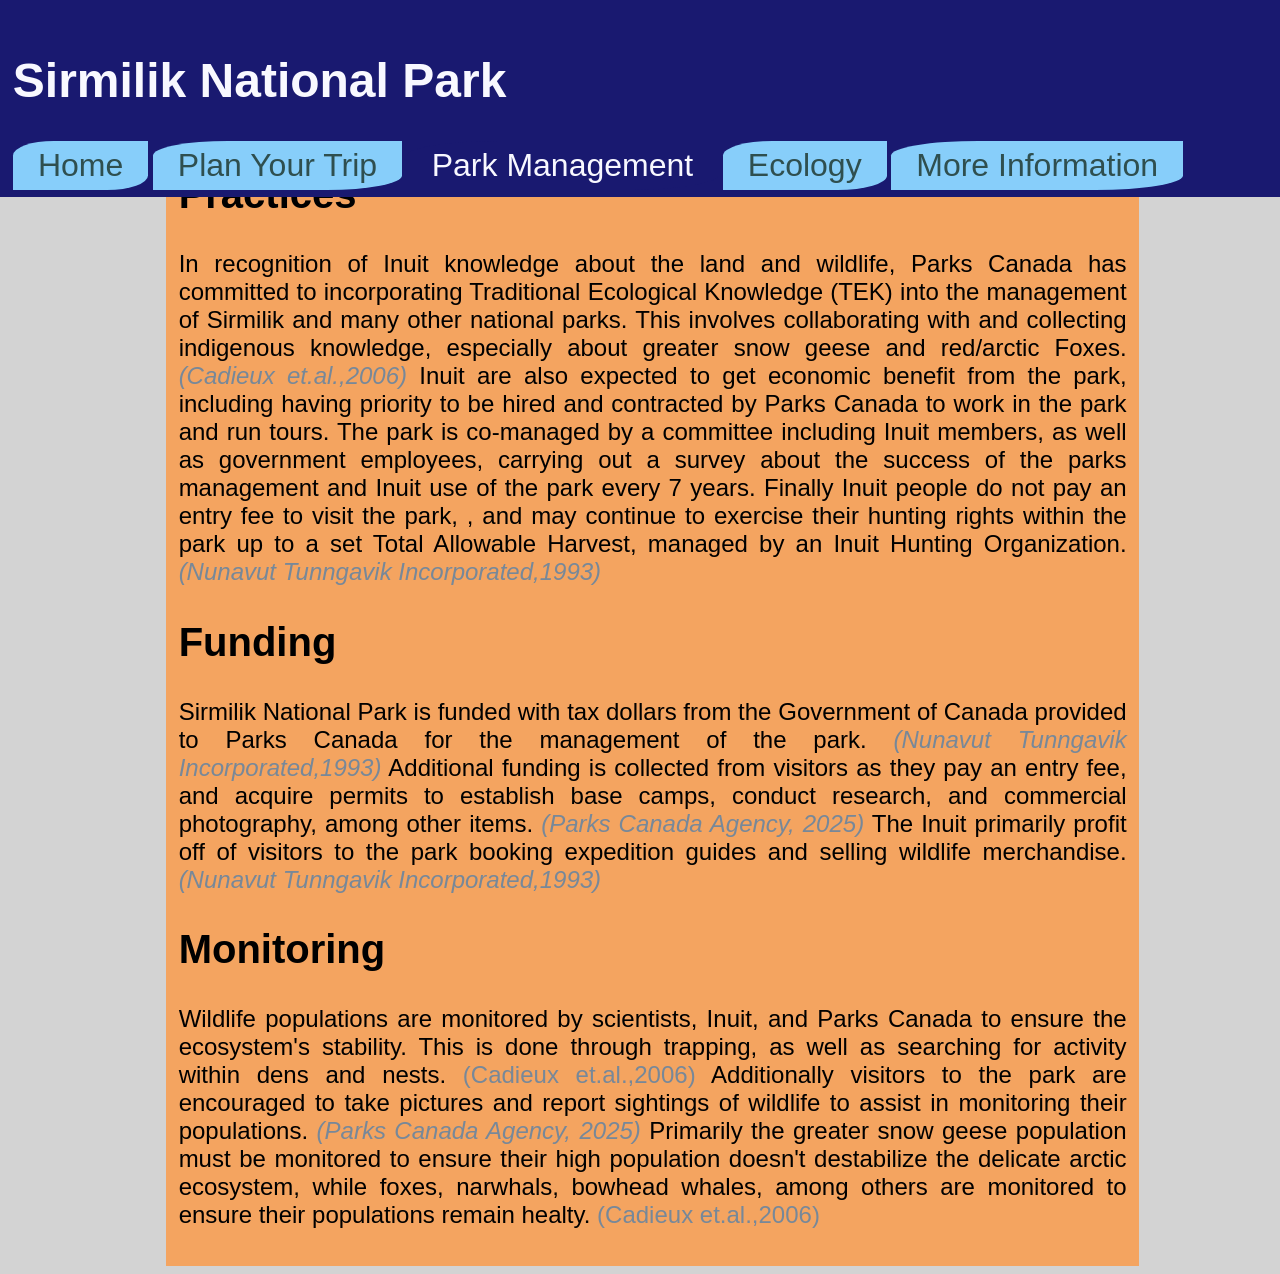
<file: management.html>
<!DOCTYPE html>
<html lang="en">
  <head>
    <meta charset="UTF-8">
    <meta name="viewport" content="width=device-width, initial-scale=1.0">
    <meta http-equiv="X-UA-Compatible" content="ie=edge">
    <title>Sirmilik National Park</title>
    <link rel="stylesheet" href="style.css">
  </head>
  <body>
      <nav>
          <h1>Sirmilik National Park</h1>
          <a href="index.html">Home</a>
          <a href="planning.html">Plan Your Trip</a>
          <a href="management.html" class="active">Park Management</a>
          <a href="ecology.html">Ecology</a>
          <a href="sources.html">More Information</a>
      </nav>
      <div class="main">
          <h2>Practices</h2>
          <p>
              In recognition of Inuit knowledge about the land and wildlife, Parks Canada has committed to incorporating Traditional
              Ecological Knowledge (TEK) into the management of Sirmilik and many other national parks. This involves collaborating with
              and collecting indigenous knowledge, especially about greater snow geese and red/arctic Foxes.
              <a class="source" href="https://web.archive.org/web/20160119051311/http://www.cen.ulaval.ca/bylot/studysite.htm"><i>(Cadieux et.al.,2006)</i></a>
              Inuit are also expected to get economic benefit from the park, including having priority to be hired and contracted by Parks Canada to work in the
              park and run tours. The park is co-managed by a committee including Inuit members, as well as government employees, carrying out a survey
              about the success of the parks management and Inuit use of the park every 7 years. Finally Inuit people do not pay an entry fee to visit the park,
              , and may continue to exercise their hunting rights within the park up to a set Total Allowable Harvest, managed by an Inuit Hunting Organization.
              <a href="https://tunngavik.com/nunavut-agreement" class="source"><i>(Nunavut Tunngavik Incorporated,1993)</i></a>
          </p>
          <h2>Funding</h2>
          <p>
              Sirmilik National Park is funded with tax dollars from the Government of Canada provided to Parks Canada for the management of the park.
              <a href="https://tunngavik.com/nunavut-agreement" class="source"><i>(Nunavut Tunngavik Incorporated,1993)</i></a>
              Additional funding is collected from visitors as they pay an entry fee, and acquire permits to establish base camps, conduct research, and commercial photography,
              among other items.
              <a href="https://parks.canada.ca/pn-np/nu/sirmilik/" class="source"><i>(Parks Canada Agency, 2025)</i></a>
              The Inuit primarily profit off of visitors to the park booking expedition guides and selling wildlife merchandise.
              <a href="https://tunngavik.com/nunavut-agreement" class="source"><i>(Nunavut Tunngavik Incorporated,1993)</i></a>

          </p>
          <h2>Monitoring</h2>
          <p>
              Wildlife populations are monitored by scientists, Inuit, and Parks Canada to ensure the ecosystem's stability. This is done through
              trapping, as well as searching for activity within dens and nests.
              <a class="source" href="https://web.archive.org/web/20160119051311/http://www.cen.ulaval.ca/bylot/studysite.htm">(Cadieux et.al.,2006)</a>
              Additionally visitors to the park are encouraged to take pictures and report sightings of wildlife to assist in monitoring their populations.
              <a href="https://parks.canada.ca/pn-np/nu/sirmilik/" class="source"><i>(Parks Canada Agency, 2025)</i></a>
              Primarily the greater snow geese population must be monitored to ensure
              their high population doesn't destabilize the delicate arctic ecosystem, while foxes, narwhals, bowhead whales, among others are monitored to ensure
              their populations remain healty.
              <a class="source" href="https://web.archive.org/web/20160119051311/http://www.cen.ulaval.ca/bylot/studysite.htm">(Cadieux et.al.,2006)</a>
          </p>
      </div>
  </body>
  <footer>

  </footer>
</html>
</file>
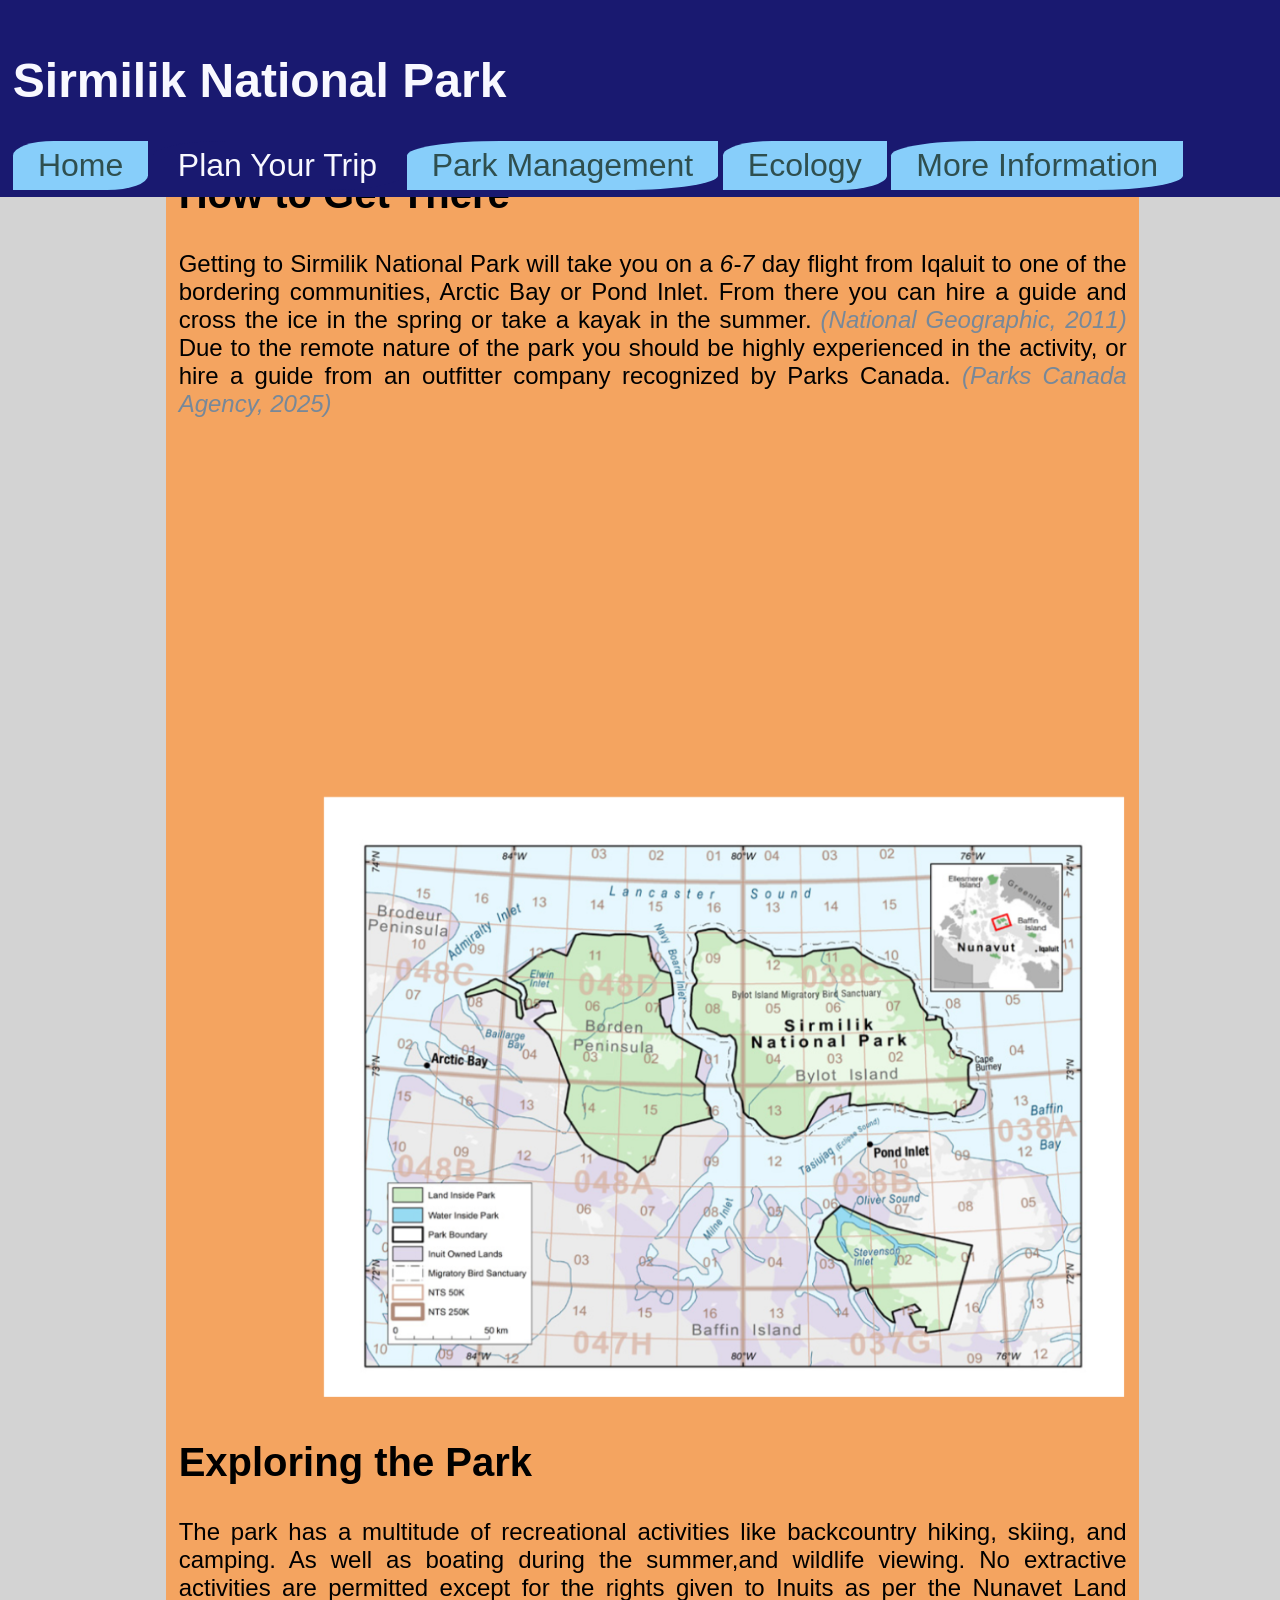
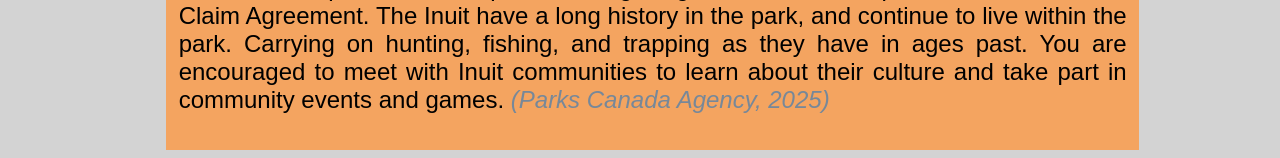
<file: planning.html>
<!DOCTYPE html>
<html lang="en">
  <head>
    <meta charset="UTF-8">
    <meta name="viewport" content="width=device-width, initial-scale=1.0">
    <meta http-equiv="X-UA-Compatible" content="ie=edge">
    <title>Sirmilik National Park</title>
    <link rel="stylesheet" href="style.css">
  </head>
  <body>
      <nav>
          <h1>Sirmilik National Park</h1>
          <a href="index.html">Home</a>
          <a href="planning.html" class="active">Plan Your Trip</a>
          <a href="management.html">Park Management</a>
          <a href="ecology.html">Ecology</a>
          <a href="sources.html">More Information</a>
      </nav>
      <div class="main">
          <h2>How to Get There</h2>
          <p>
              Getting to Sirmilik National Park will take you on a <a title="Ha ha, got you! :P"><em>6-7</em></a>
              day flight from Iqaluit to one of the bordering communities, Arctic Bay or Pond Inlet.
              From there you can hire a guide and cross the ice in the spring or take a kayak in the summer.
              <a href="https://www.nationalgeographic.com/travel/article/sirmilik-canada-park" class="source"><i>(National Geographic, 2011)</i></a>
              Due to the remote nature of the park you should be highly experienced in the activity, or
              hire a guide from an outfitter company recognized by Parks Canada.
              <a href="https://parks.canada.ca/pn-np/nu/sirmilik/" class="source"><i>(Parks Canada Agency, 2025)</i></a>
          </p>
          <img alt="map" src="SirmilikMap.png" width="600" height="800" class="rotate90">
          <h2>Exploring the Park</h2>
          <p>
              The park has a multitude of recreational activities like backcountry hiking, skiing, and camping.
              As well as boating during the summer,and wildlife viewing. No extractive activities are permitted
              except for the rights given to Inuits as per the Nunavet Land Claim Agreement.
              The Inuit have a long history in the park, and continue to live within the park. Carrying on
              hunting, fishing, and trapping as they have in ages past. You are encouraged to meet with
              Inuit communities to learn about their culture and take part in community events and games.
              <a href="https://parks.canada.ca/pn-np/nu/sirmilik/" class="source"><i>(Parks Canada Agency, 2025)</i></a>
          </p>
      </div>
  </body>
</html>
</file>
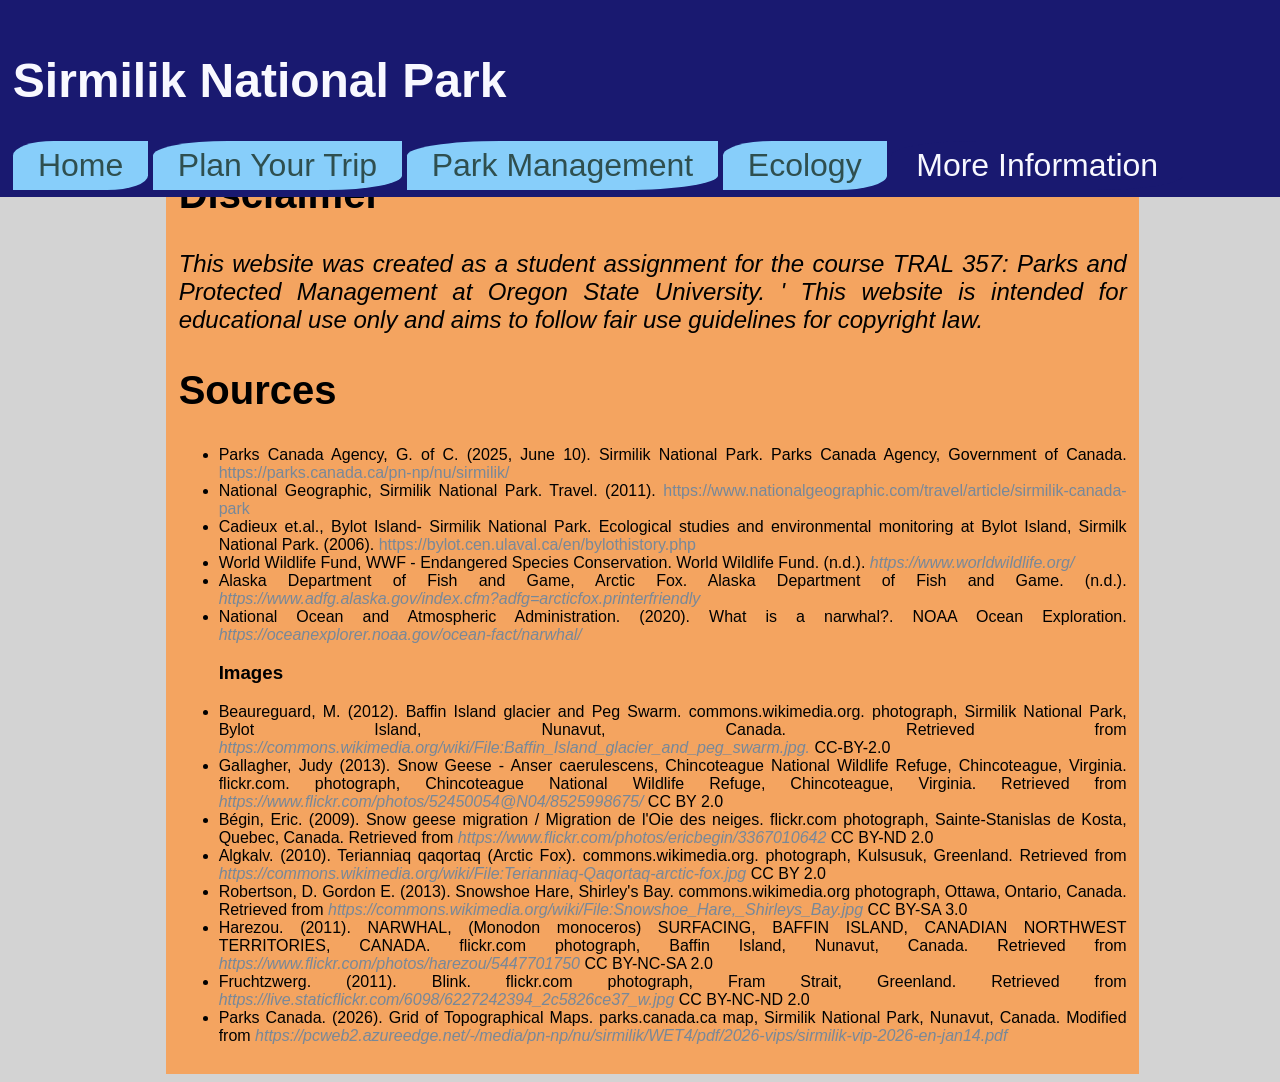
<file: sources.html>
<!DOCTYPE html>
<html lang="en">
  <head>
    <meta charset="UTF-8">
    <meta name="viewport" content="width=device-width, initial-scale=1.0">
    <meta http-equiv="X-UA-Compatible" content="ie=edge">
    <title>Sirmilik National Park</title>
    <link rel="stylesheet" href="style.css">
  </head>
  <body>
      <nav>
          <h1>Sirmilik National Park</h1>
          <a href="index.html">Home</a>
          <a href="planning.html">Plan Your Trip</a>
          <a href="management.html">Park Management</a>
          <a href="ecology.html">Ecology</a>
          <a href="sources.html" class="active">More Information</a>
      </nav>

      <div class="main">
          <h2>Disclaimer</h2>
          <p><em>
              This website was created as a student assignment for the course TRAL 357: Parks and Protected Management at Oregon State University.  '
              This website is intended for educational use only and aims to follow fair use guidelines for copyright law.
          </em></p>
          <h2>Sources</h2>
          <ul>
              <li>
              Parks Canada Agency, G. of C. (2025, June 10).
              Sirmilik National Park. Parks Canada Agency,
              Government of Canada.
              <a class="source" href="https://parks.canada.ca/pn-np/nu/sirmilik/">
                  https://parks.canada.ca/pn-np/nu/sirmilik/
              </a>
              </li>
              <li>
                  National Geographic, Sirmilik National Park. Travel. (2011).
                  <a class="source" href="https://www.nationalgeographic.com/travel/article/sirmilik-canada-park">
                      https://www.nationalgeographic.com/travel/article/sirmilik-canada-park
                  </a>
              </li>
              <li>
                  Cadieux et.al., Bylot Island- Sirmilik National Park. Ecological studies and environmental monitoring at Bylot
                  Island, Sirmilk National Park. (2006).
                  <a class="source" href="https://bylot.cen.ulaval.ca/en/bylothistory.php">
                      https://bylot.cen.ulaval.ca/en/bylothistory.php
                  </a>
              </li>
              <li>
                  World Wildlife Fund, WWF - Endangered Species Conservation. World Wildlife Fund. (n.d.).
                  <a class="source" href="https://www.worldwildlife.org/"><i>https://www.worldwildlife.org/</i></a>
              </li>
              <li>
                  Alaska Department of Fish and Game, Arctic Fox. Alaska Department of Fish and Game. (n.d.).
                  <a class="source" href="https://www.adfg.alaska.gov/index.cfm?adfg=arcticfox.printerfriendly"><i>https://www.adfg.alaska.gov/index.cfm?adfg=arcticfox.printerfriendly</i></a>
              </li>
              <li>
                  National Ocean and Atmospheric Administration. (2020). What is a narwhal?. NOAA Ocean Exploration.
                  <a class="source" href="https://oceanexplorer.noaa.gov/ocean-fact/narwhal/"><i>https://oceanexplorer.noaa.gov/ocean-fact/narwhal/</i></a>
              </li>
              <h3>Images</h3>
              <li>Beaureguard, M. (2012). Baffin Island glacier and Peg Swarm. commons.wikimedia.org. photograph,
                  Sirmilik National Park, Bylot Island, Nunavut, Canada. Retrieved from
                  <a href="https://commons.wikimedia.org/wiki/File:Baffin_Island_glacier_and_peg_swarm.jpg" class="source">
                      <i>https://commons.wikimedia.org/wiki/File:Baffin_Island_glacier_and_peg_swarm.jpg.</i></a> CC-BY-2.0</li>
              <li>Gallagher, Judy (2013). Snow Geese - Anser caerulescens, Chincoteague National Wildlife Refuge, Chincoteague, Virginia.
                  flickr.com. photograph, Chincoteague National Wildlife Refuge, Chincoteague, Virginia. Retrieved from
                  <a class="source" href="https://www.flickr.com/photos/52450054@N04/8525998675/"><i>https://www.flickr.com/photos/52450054@N04/8525998675/</i></a>
                  CC BY 2.0
              </li>
              <li>Bégin, Eric. (2009). Snow geese migration / Migration de l&#x27;Oie des neiges. flickr.com photograph,
                  Sainte-Stanislas de Kosta, Quebec, Canada. Retrieved from
                  <a class="source" href="https://www.flickr.com/photos/ericbegin/3367010642"><i>https://www.flickr.com/photos/ericbegin/3367010642</i></a>
                  CC BY-ND 2.0
              </li>
              <li>Algkalv. (2010). Terianniaq qaqortaq (Arctic Fox). commons.wikimedia.org. photograph, Kulsusuk, Greenland. Retrieved from
                <a class="source" href="https://commons.wikimedia.org/wiki/File:Terianniaq-Qaqortaq-arctic-fox.jpg"><i>https://commons.wikimedia.org/wiki/File:Terianniaq-Qaqortaq-arctic-fox.jpg</i></a>
                CC BY 2.0
              </li>
              <li>Robertson, D. Gordon E. (2013). Snowshoe Hare, Shirley's Bay. commons.wikimedia.org photograph, Ottawa, Ontario, Canada. Retrieved from
                  <a class="source" href="https://commons.wikimedia.org/wiki/File:Snowshoe_Hare,_Shirleys_Bay.jpg"><i>https://commons.wikimedia.org/wiki/File:Snowshoe_Hare,_Shirleys_Bay.jpg</i></a>
                  CC BY-SA 3.0
              </li>
              <li>Harezou. (2011). NARWHAL, (Monodon monoceros) SURFACING, BAFFIN ISLAND, CANADIAN NORTHWEST TERRITORIES, CANADA. flickr.com photograph, Baffin Island, Nunavut, Canada. Retrieved from
                  <a class="source" href="https://www.flickr.com/photos/harezou/5447701750"><i>https://www.flickr.com/photos/harezou/5447701750</i></a>
                  CC BY-NC-SA 2.0
              </li>
              <li>Fruchtzwerg. (2011). Blink. flickr.com photograph, Fram Strait, Greenland. Retrieved from
                  <a class="source" href="https://live.staticflickr.com/6098/6227242394_2c5826ce37_w.jpg"><i>https://live.staticflickr.com/6098/6227242394_2c5826ce37_w.jpg</i></a>
                  CC BY-NC-ND 2.0
              </li>
              <li>Parks Canada. (2026). Grid of Topographical Maps. parks.canada.ca map, Sirmilik National Park, Nunavut, Canada. Modified from
                <a class="source" href="https://pcweb2.azureedge.net/-/media/pn-np/nu/sirmilik/WET4/pdf/2026-vips/sirmilik-vip-2026-en-jan14.pdf"><i>https://pcweb2.azureedge.net/-/media/pn-np/nu/sirmilik/WET4/pdf/2026-vips/sirmilik-vip-2026-en-jan14.pdf</i></a>
              </li>

          </ul>
      </div>
  </body>
  <footer>

  </footer>
</html>
</file>
<file: style.css>
nav a{
    padding: .5% 2%;
    background-color: lightskyblue;
    font-size: 200%;
    color:darkslategrey;
    border-bottom-right-radius: 30%;
    border-top-left-radius:30%;
}
nav{
    padding: 1%;
    background-color: midnightblue;
    position:fixed;
    top:0;
    left:0;
    right:0;
}
a:hover{
    color:ghostwhite;
    background-color:midnightblue
}
a:link{
    text-decoration: none;
}
.active{
    color:ghostwhite;
    background-color: midnightblue;

}
.source{
    color:lightslategrey
}
.source:hover{
    color:black;
    background-color:ghostwhite;
}
h1{
    color:ghostwhite;
    font-size: 300%;
}
h2{
    font-size:250%;
}
p{
    font-size:150%;
}
.main{
    padding:1%;
    width:75%;
    margin-left:12.5%;
    margin-top:10%;
    background-color:sandybrown;
    text-align: justify;
}

body{
    background-color: lightgrey;
    font-family: 'Trebuchet MS', 'Lucida Sans Unicode', 'Lucida Grande', 'Lucida Sans', Arial, sans-serif;

}
footer{
    background-color:ghostwhite;
    position:absolute;
    bottom:0;
    left:0;
    right:0;
}
.rotate90 {
    -webkit-transform: rotate(90deg);
    -moz-transform: rotate(90deg);
    -o-transform: rotate(90deg);
    -ms-transform: rotate(90deg);
    transform: rotate(90deg);
    padding-left: 350px;
    padding-top: 10px;
    padding-bottom: 150px;
}
</file>
